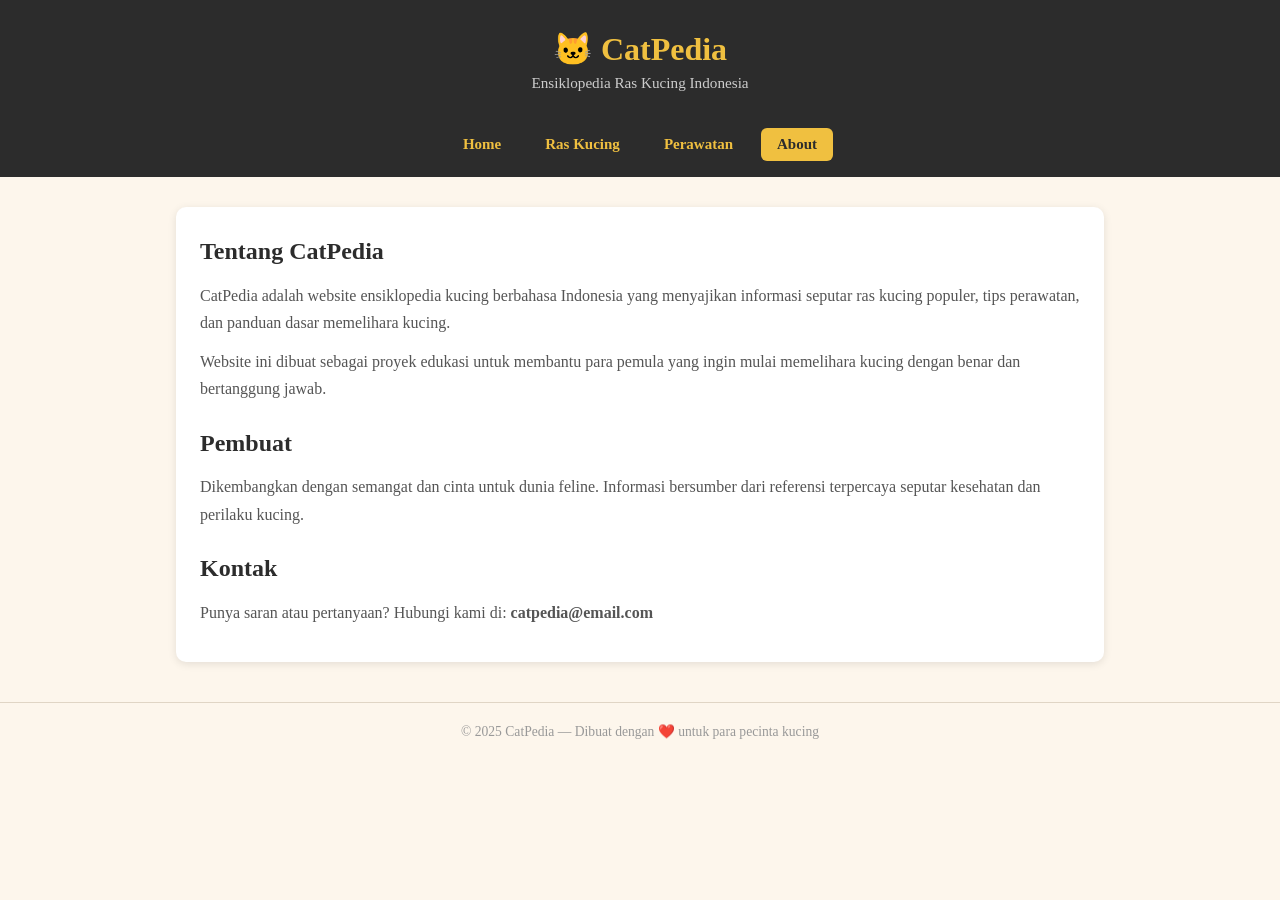
<file: about.html>
<!DOCTYPE html>
<html lang="id">
<head>
  <meta charset="UTF-8">
  <meta name="viewport" content="width=device-width, initial-scale=1.0">
  <title>CatPedia - About</title>
  <link rel="stylesheet" href="nav.css">
  <link rel="stylesheet" href="style.css">
</head>
<body>

<header>
  <h1>🐱 CatPedia</h1>
  <p>Ensiklopedia Ras Kucing Indonesia</p>
</header>

<nav>
  <a href="index.html">Home</a>
  <a href="breeds.html">Ras Kucing</a>
  <a href="care.html">Perawatan</a>
  <a href="about.html" class="active">About</a>
</nav>

<main>
  <div class="about-box">
    <h2>Tentang CatPedia</h2>
    <p>CatPedia adalah website ensiklopedia kucing berbahasa Indonesia yang menyajikan informasi seputar ras kucing populer, tips perawatan, dan panduan dasar memelihara kucing.</p>
    <p>Website ini dibuat sebagai proyek edukasi untuk membantu para pemula yang ingin mulai memelihara kucing dengan benar dan bertanggung jawab.</p>

    <h2 style="margin-top:20px;">Pembuat</h2>
    <p>Dikembangkan dengan semangat dan cinta untuk dunia feline. Informasi bersumber dari referensi terpercaya seputar kesehatan dan perilaku kucing.</p>

    <h2 style="margin-top:20px;">Kontak</h2>
    <p>Punya saran atau pertanyaan? Hubungi kami di: <strong>catpedia@email.com</strong></p>
  </div>
</main>

<footer>
  &copy; 2025 CatPedia &mdash; Dibuat dengan ❤️ untuk para pecinta kucing
</footer>

</body>
</html>
</file>
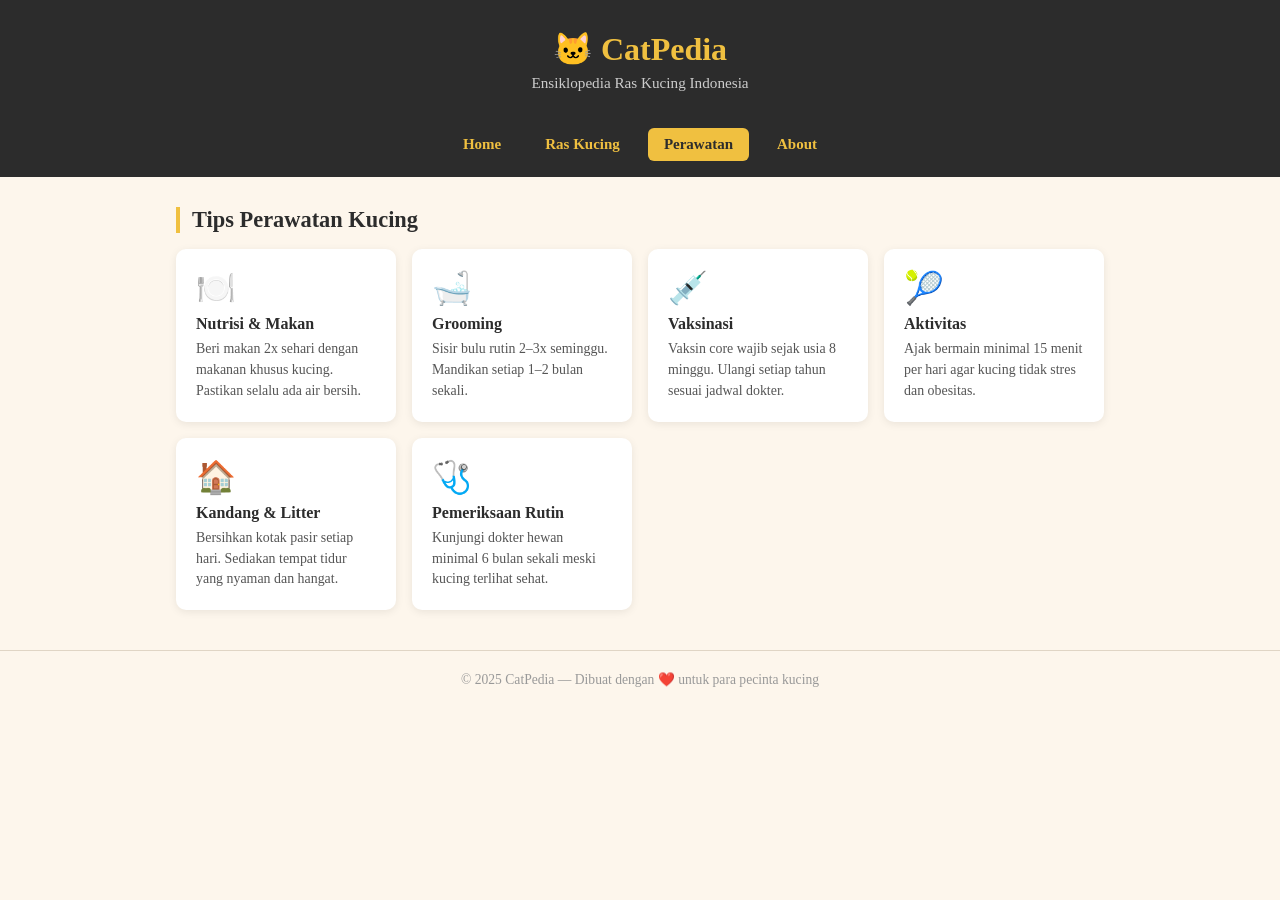
<file: care.html>
<!DOCTYPE html>
<html lang="id">
<head>
  <meta charset="UTF-8">
  <meta name="viewport" content="width=device-width, initial-scale=1.0">
  <title>CatPedia - Perawatan</title>
  <link rel="stylesheet" href="nav.css">
  <link rel="stylesheet" href="style.css">
</head>
<body>

<header>
  <h1>🐱 CatPedia</h1>
  <p>Ensiklopedia Ras Kucing Indonesia</p>
</header>

<nav>
  <a href="index.html">Home</a>
  <a href="breeds.html">Ras Kucing</a>
  <a href="care.html" class="active">Perawatan</a>
  <a href="about.html">About</a>
</nav>

<main>
  <h2 class="section-title">Tips Perawatan Kucing</h2>
  <div class="tips-list">
    <div class="tip">
      <div class="icon">🍽️</div>
      <h3>Nutrisi & Makan</h3>
      <p>Beri makan 2x sehari dengan makanan khusus kucing. Pastikan selalu ada air bersih.</p>
    </div>
    <div class="tip">
      <div class="icon">🛁</div>
      <h3>Grooming</h3>
      <p>Sisir bulu rutin 2–3x seminggu. Mandikan setiap 1–2 bulan sekali.</p>
    </div>
    <div class="tip">
      <div class="icon">💉</div>
      <h3>Vaksinasi</h3>
      <p>Vaksin core wajib sejak usia 8 minggu. Ulangi setiap tahun sesuai jadwal dokter.</p>
    </div>
    <div class="tip">
      <div class="icon">🎾</div>
      <h3>Aktivitas</h3>
      <p>Ajak bermain minimal 15 menit per hari agar kucing tidak stres dan obesitas.</p>
    </div>
    <div class="tip">
      <div class="icon">🏠</div>
      <h3>Kandang & Litter</h3>
      <p>Bersihkan kotak pasir setiap hari. Sediakan tempat tidur yang nyaman dan hangat.</p>
    </div>
    <div class="tip">
      <div class="icon">🩺</div>
      <h3>Pemeriksaan Rutin</h3>
      <p>Kunjungi dokter hewan minimal 6 bulan sekali meski kucing terlihat sehat.</p>
    </div>
  </div>
</main>

<footer>
  &copy; 2025 CatPedia &mdash; Dibuat dengan ❤️ untuk para pecinta kucing
</footer>

</body>
</html>
</file>
<file: nav.css>
nav {
  background: #2c2c2c;
  padding: 12px 20px;
  text-align: center;
}

nav a {
  display: inline-block;
  color: #f0c040;
  text-decoration: none;
  font-weight: bold;
  padding: 8px 16px;
  margin: 4px;
  border-radius: 6px;
  font-size: 15px;
  transition: background 0.2s;
}

nav a:hover, nav a.active {
  background: #f0c040;
  color: #2c2c2c;
}
</file>
<file: style.css>
* { box-sizing: border-box; margin: 0; padding: 0; }

body {
  font-family: Georgia, serif;
  background: #fdf6ec;
  color: #333;
}

header {
  background: #2c2c2c;
  color: #f0c040;
  text-align: center;
  padding: 30px 20px 20px;
}

header h1 { font-size: 2em; }
header p { color: #ccc; margin-top: 6px; font-size: 0.95em; }

main {
  max-width: 960px;
  margin: 30px auto;
  padding: 0 16px;
}

/* Hero (index) */
.hero {
  background: #fff;
  border-radius: 10px;
  padding: 30px;
  text-align: center;
  box-shadow: 0 2px 8px rgba(0,0,0,0.1);
  margin-bottom: 24px;
}
.hero h2 { font-size: 1.6em; color: #2c2c2c; margin-bottom: 10px; }
.hero p { color: #555; line-height: 1.7; }

/* Card grid */
.grid {
  display: grid;
  grid-template-columns: repeat(auto-fit, minmax(200px, 1fr));
  gap: 20px;
  margin-top: 20px;
}

.card {
  background: #fff;
  border-radius: 10px;
  box-shadow: 0 2px 8px rgba(0,0,0,0.1);
  overflow: hidden;
  text-align: center;
}

.card img {
  width: 100%;
  height: 170px;
  object-fit: cover;
}

.card h3 { padding: 12px 8px 4px; font-size: 1.05em; color: #2c2c2c; }
.card p  { padding: 0 12px 14px; font-size: 0.87em; color: #555; line-height: 1.5; }

/* Section heading */
h2.section-title {
  font-size: 1.4em;
  color: #2c2c2c;
  margin-bottom: 16px;
  border-left: 4px solid #f0c040;
  padding-left: 12px;
}

/* Perawatan tips */
.tips-list {
  display: grid;
  grid-template-columns: repeat(auto-fit, minmax(220px, 1fr));
  gap: 16px;
  margin-top: 10px;
}

.tip {
  background: #fff;
  border-radius: 10px;
  padding: 20px;
  box-shadow: 0 2px 8px rgba(0,0,0,0.08);
}

.tip .icon { font-size: 2em; margin-bottom: 8px; }
.tip h3 { font-size: 1em; color: #2c2c2c; margin-bottom: 6px; }
.tip p  { font-size: 0.87em; color: #555; line-height: 1.5; }

/* About */
.about-box {
  background: #fff;
  border-radius: 10px;
  padding: 24px;
  box-shadow: 0 2px 8px rgba(0,0,0,0.1);
  line-height: 1.7;
}
.about-box h2 { color: #2c2c2c; margin-bottom: 10px; }
.about-box p  { color: #555; margin-bottom: 12px; }

footer {
  text-align: center;
  padding: 20px;
  margin-top: 40px;
  font-size: 0.85em;
  color: #999;
  border-top: 1px solid #e0d5c5;
}
</file>
